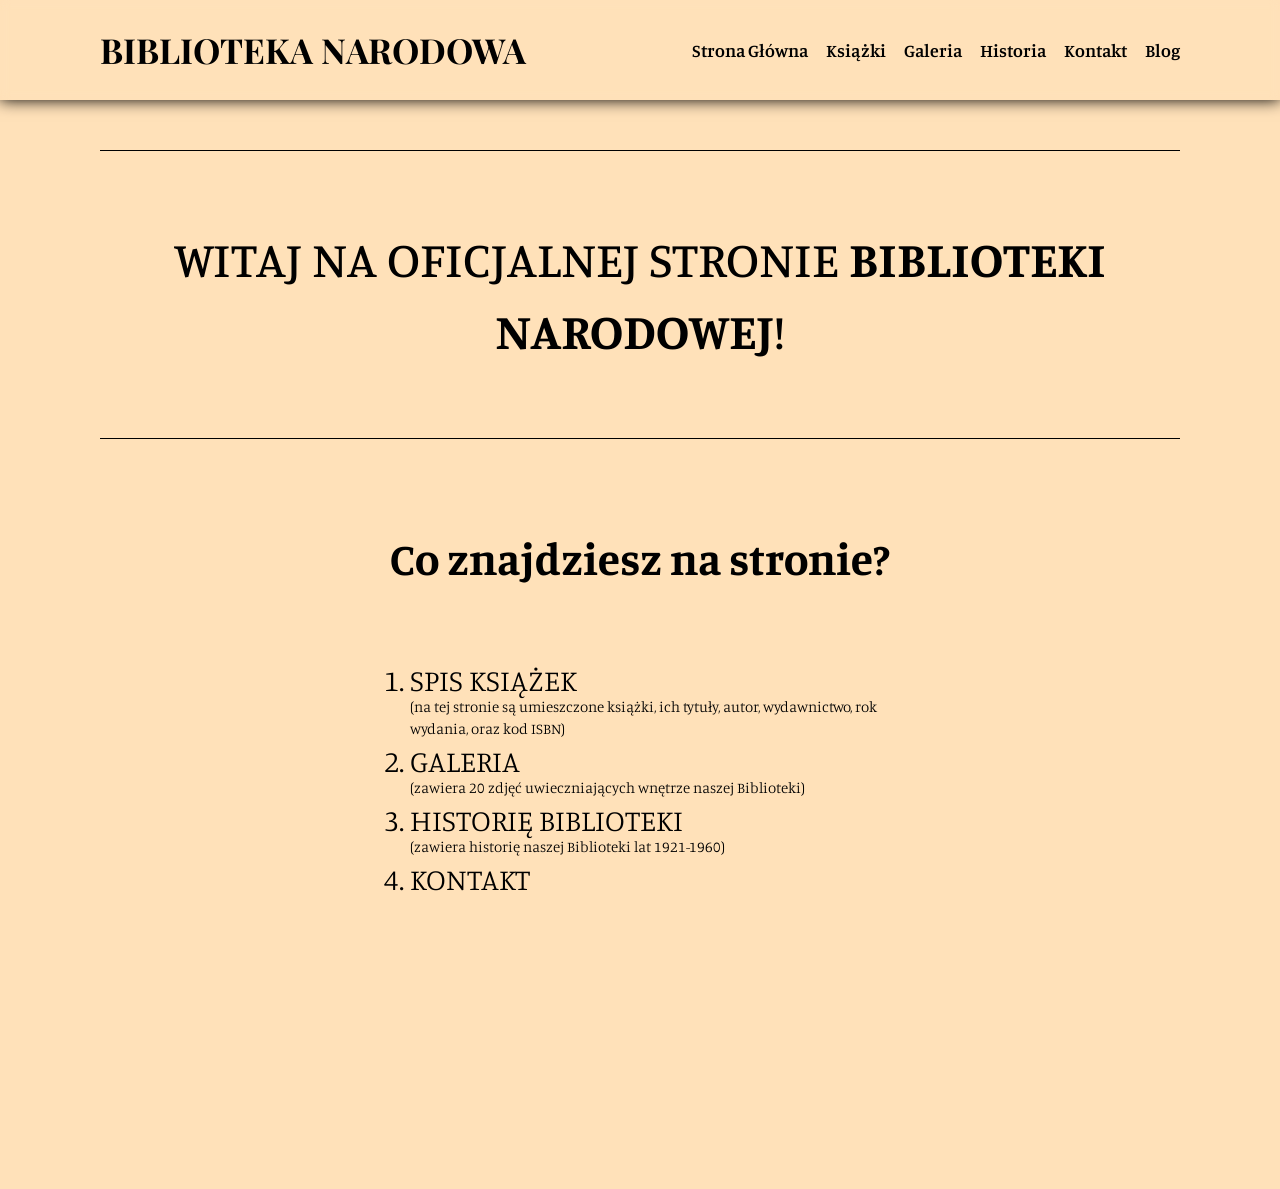
<file: index.html>
<!DOCTYPE html>
<html lang="pl-PL">
<head>
    <meta charset="UTF-8">
    <meta name="viewport" content="width=device-width, initial-scale=1.0">
    <link rel="stylesheet" href="./css/style.css">
    <title>Biblioteka Narodowa</title>
</head>
<body>
    <header>
        <div id="left">
            <h2>BIBLIOTEKA NARODOWA</h2>
        </div>

        <nav>
            <a href="/index.html">Strona Główna</a>
            <a href="/ksiazki.html">Książki</a>
            <a href="/galeria.html">Galeria</a>
            <a href="/historia.html">Historia</a>
            <a href="/kontakt.html">Kontakt</a>
            <a href="/blog.html">Blog</a>
        </nav>
    </header>

    <main>
        <section id="witaj">
            <h1>WITAJ NA OFICJALNEJ STRONIE <span>BIBLIOTEKI NARODOWEJ</span>!</h1>
        </section>

        <section id="na-stronie">
            <h2>Co znajdziesz na stronie?</h2>

            <ol>
                <li>SPIS KSIĄŻEK</li>
                <p>(na tej stronie są umieszczone książki, ich tytuły, autor, wydawnictwo, rok wydania, oraz kod ISBN)</p>
                <li>GALERIA</li>
                <p>(zawiera 20 zdjęć uwieczniających wnętrze naszej Biblioteki)</p>
                <li>HISTORIĘ BIBLIOTEKI</li>
                <p>(zawiera historię naszej Biblioteki lat 1921-1960)</p>
                <li>KONTAKT</li>
                <p>(zawiera wszystkie potrzebne dane do kontaktu z nami)</p>
                <li>BLOG</li>
                <p>(zawiera 3 artykuły dotyczące naszej biblioteki)</p>
            </ol>

            <p>JEŻELI CHCESZ UDAĆ SIĘ NA KTÓRĄŚ Z PODSTRON, UŻYJ PRZEKIEROWANIA NA GÓRZE!</p>
        </section>
    </main>

    <footer>
        BIBLIOTEKA NARODOWA &copy 2026
    </footer>
</body>
</html>
</file>
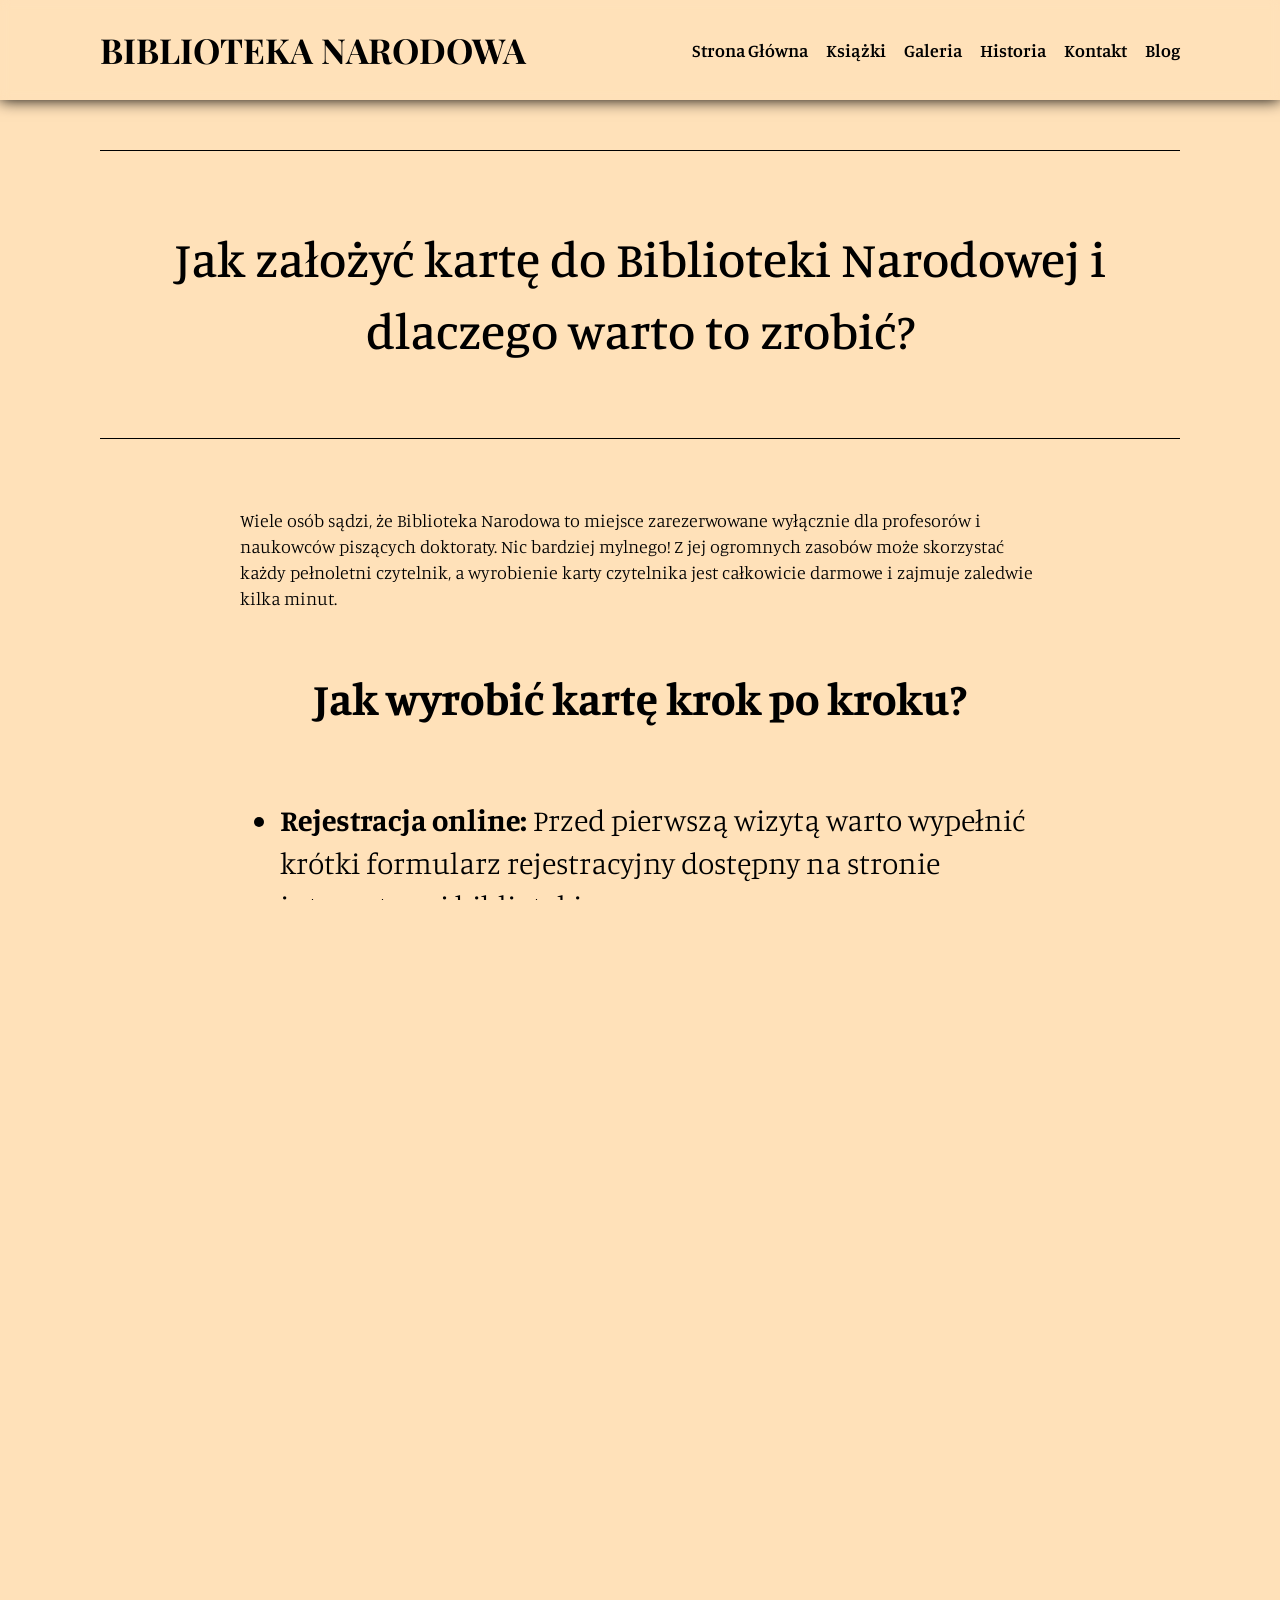
<file: artykul1.html>
<!DOCTYPE html>
<html lang="pl-PL">
<head>
    <meta charset="UTF-8">
    <meta name="viewport" content="width=device-width, initial-scale=1.0">
    <link rel="stylesheet" href="./css/style.css">
    <title>Jak założyć kartę do Biblioteki Narodowej? - Blog</title>
</head>
<body>
    <header>
        <div id="left">
            <h2>BIBLIOTEKA NARODOWA</h2>
        </div>

        <nav>
            <a href="/index.html">Strona Główna</a>
            <a href="/ksiazki.html">Książki</a>
            <a href="/galeria.html">Galeria</a>
            <a href="/historia.html">Historia</a>
            <a href="/kontakt.html">Kontakt</a>
            <a href="/blog.html">Blog</a>
        </nav>
    </header>

    <main>
        <section id="witaj-artykul">
            <h1>Jak założyć kartę do Biblioteki Narodowej i dlaczego warto to zrobić?</h1>
        </section>

        <section id="artykul">
            <p>Wiele osób sądzi, że Biblioteka Narodowa to miejsce zarezerwowane wyłącznie dla profesorów i naukowców piszących doktoraty. Nic bardziej mylnego! Z jej ogromnych zasobów może skorzystać każdy pełnoletni czytelnik, a wyrobienie karty czytelnika jest całkowicie darmowe i zajmuje zaledwie kilka minut.</p>

            <h2>Jak wyrobić kartę krok po kroku?</h2>
            <ul>
                <li><span>Rejestracja online:</span> Przed pierwszą wizytą warto wypełnić krótki formularz rejestracyjny dostępny na stronie internetowej biblioteki.</li>
                <li><span>Wizyta w Punkcie Rejestracji:</span> Na miejscu wystarczy okazać dowód osobisty lub inny dokument ze zdjęciem potwierdzający tożsamość.</li>
                <li><span>Odbiór karty:</span> Pracownik na miejscu wydaje plastikową kartę czytelnika, która od razu uprawnia do zamawiania zbiorów i korzystania z czytelń.</li>
            </ul>

            <h2>Dlaczego warto posiadać kartę?</h2>
            <p>Karta otwiera drzwi do cichych, nowoczesnych czytelń z bezpłatnym dostępem do Wi-Fi oraz baz naukowych, do których dostęp z domu jest płatny. Ponadto daje możliwość zamawiania unikatowych egzemplarzy książek i czasopism niedostępnych w żadnej innej wypożyczalni w kraju.</p>

            <a href="/blog.html">&larr; Powrót do listy artykułów</a>
        </section>
    </main>

    <footer>
        BIBLIOTEKA NARODOWA &copy 2026
    </footer>
</body>
</html>
</file>
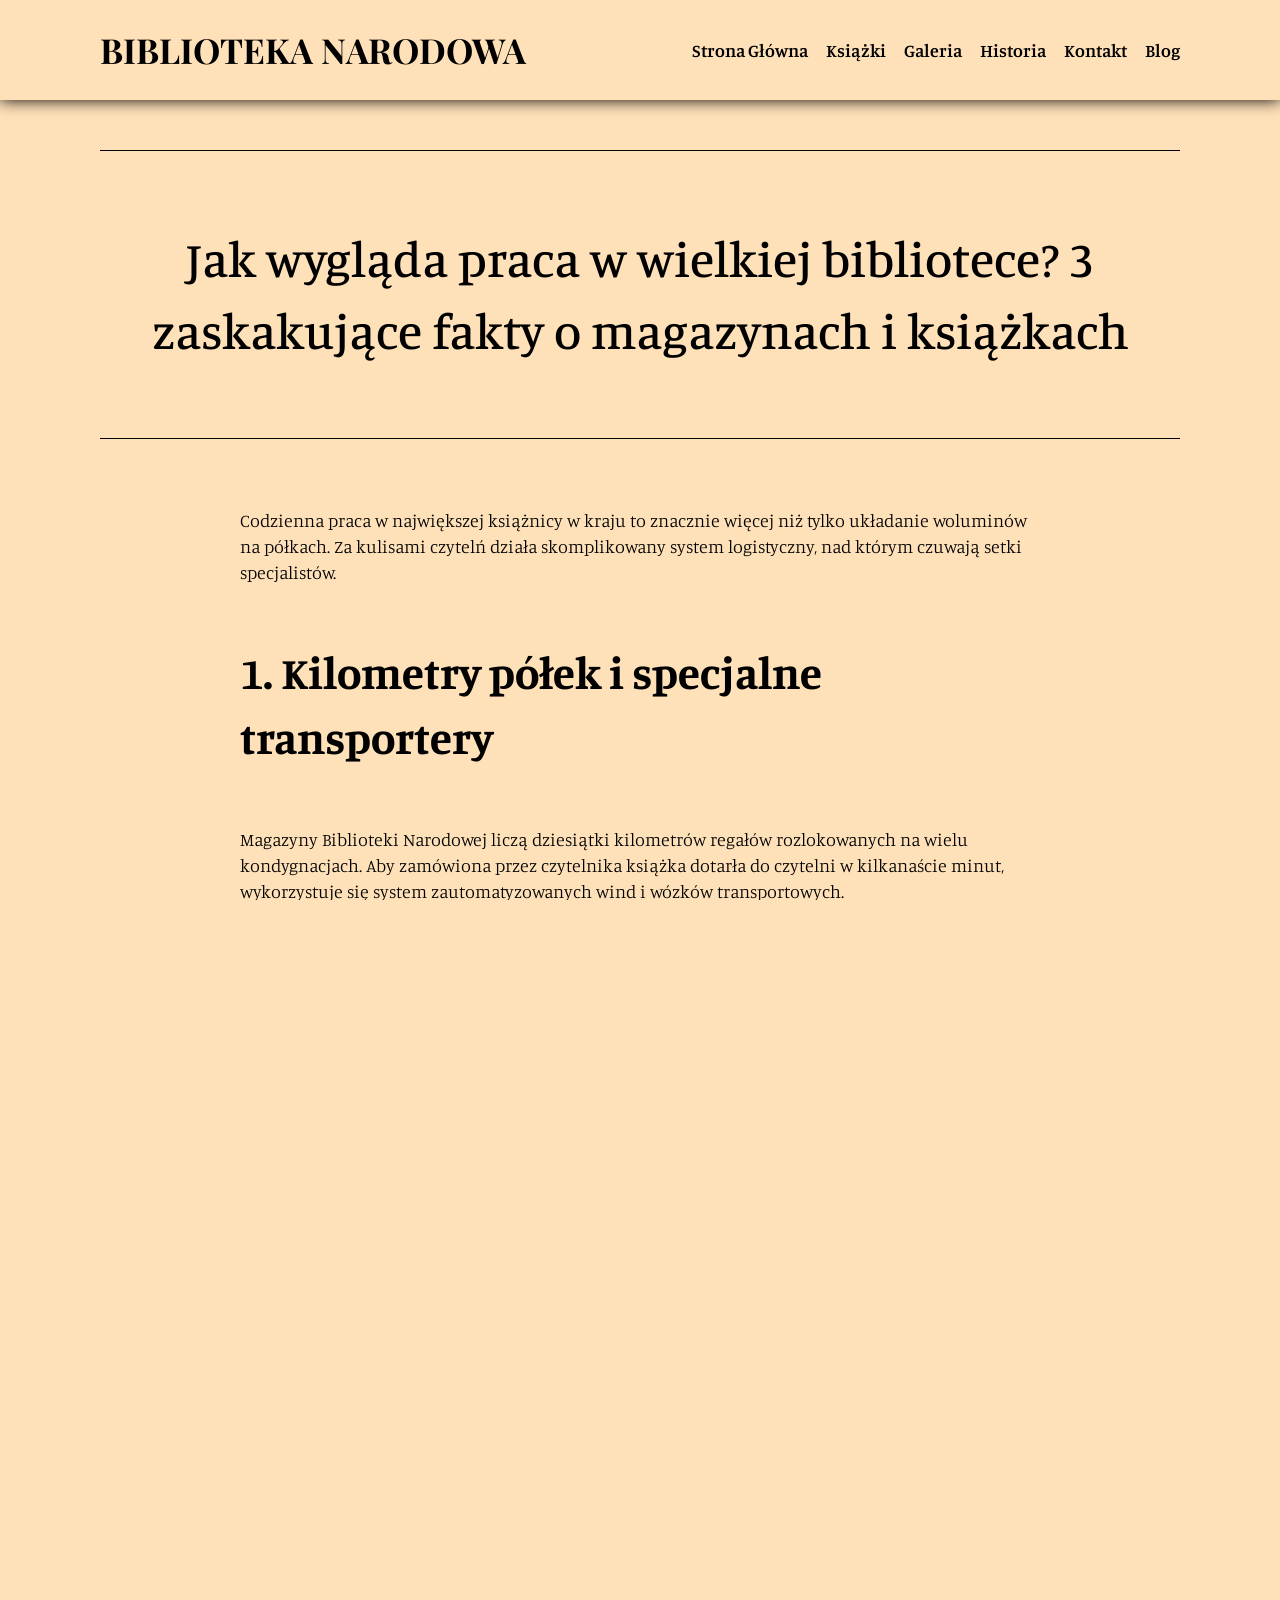
<file: artykul2.html>
<!DOCTYPE html>
<html lang="pl-PL">
<head>
    <meta charset="UTF-8">
    <meta name="viewport" content="width=device-width, initial-scale=1.0">
    <link rel="stylesheet" href="./css/style.css">
    <title>Jak wygląda praca w wielkiej bibliotece? - Blog</title>
</head>
<body>
    <header>
        <div id="left">
            <h2>BIBLIOTEKA NARODOWA</h2>
        </div>

        <nav>
            <a href="/index.html">Strona Główna</a>
            <a href="/ksiazki.html">Książki</a>
            <a href="/galeria.html">Galeria</a>
            <a href="/historia.html">Historia</a>
            <a href="/kontakt.html">Kontakt</a>
            <a href="/blog.html">Blog</a>
        </nav>
    </header>

    <main>
        <section id="witaj-artykul">
            <h1>Jak wygląda praca w wielkiej bibliotece? 3 zaskakujące fakty o magazynach i książkach</h1>
        </section>

        <section id="artykul">
            <p>Codzienna praca w największej książnicy w kraju to znacznie więcej niż tylko układanie woluminów na półkach. Za kulisami czytelń działa skomplikowany system logistyczny, nad którym czuwają setki specjalistów.</p>

            <h2>1. Kilometry półek i specjalne transportery</h2>
            <p>Magazyny Biblioteki Narodowej liczą dziesiątki kilometrów regałów rozlokowanych na wielu kondygnacjach. Aby zamówiona przez czytelnika książka dotarła do czytelni w kilkanaście minut, wykorzystuje się system zautomatyzowanych wind i wózków transportowych.</p>

            <h2>2. Egzemplarz obowiązkowy każdego dnia</h2>
            <p>Zgodnie z polskim prawem każdy wydawca ma obowiązek przesłać do Biblioteki Narodowej egzemplarze wszystkich publikacji ukazujących się w kraju. Oznacza to, że codziennie do działu gromadzenia trafiają setki nowych książek, gazet, plakatów i map, które trzeba skatalogować i opisać.</p>

            <h2>3. Klinika dla starych ksiąg</h2>
            <p>W strukturach biblioteki działa wyspecjalizowane laboratorium konserwatorskie. Pracujący tam specjaliści odnawiają zniszczone starodruki, odkwaszają papier oraz badają mikroorganizmy, które mogłyby zagrozić bezcennym zbiorom sprzed kilkuset lat.</p>

            <a href="/blog.html">&larr; Powrót do listy artykułów</a>
        </section>
    </main>

    <footer>
        BIBLIOTEKA NARODOWA &copy 2026
    </footer>
</body>
</html>
</file>
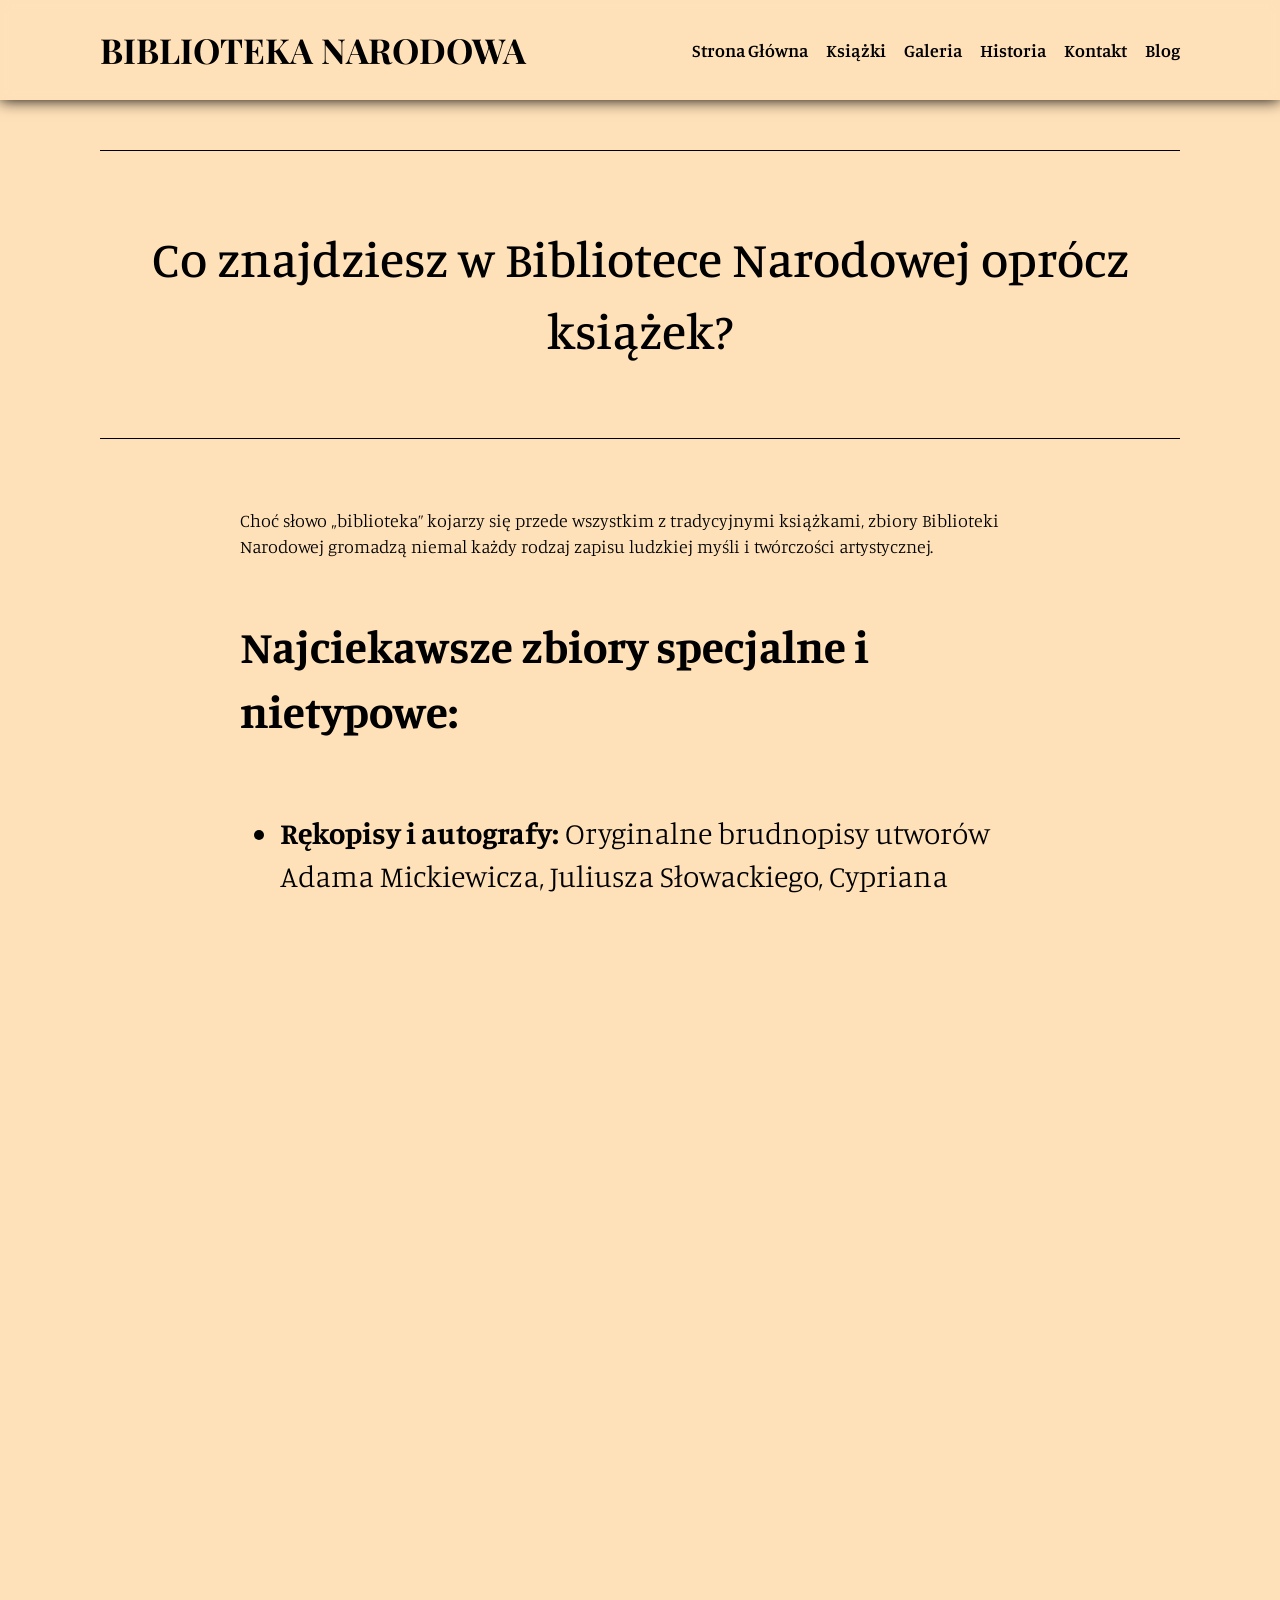
<file: artykul3.html>
<!DOCTYPE html>
<html lang="pl-PL">
<head>
    <meta charset="UTF-8">
    <meta name="viewport" content="width=device-width, initial-scale=1.0">
    <link rel="stylesheet" href="./css/style.css">
    <title>Co znajdziesz w Bibliotece Narodowej oprócz książek? - Blog</title>
</head>
<body>
    <header>
        <div id="left">
            <h2>BIBLIOTEKA NARODOWA</h2>
        </div>

        <nav>
            <a href="/index.html">Strona Główna</a>
            <a href="/ksiazki.html">Książki</a>
            <a href="/galeria.html">Galeria</a>
            <a href="/historia.html">Historia</a>
            <a href="/kontakt.html">Kontakt</a>
            <a href="/blog.html">Blog</a>
        </nav>
    </header>

    <main>
        <section id="witaj-artykul">
            <h1>Co znajdziesz w Bibliotece Narodowej oprócz książek?</h1>
        </section>

        <section id="artykul">
            <p>Choć słowo „biblioteka” kojarzy się przede wszystkim z tradycyjnymi książkami, zbiory Biblioteki Narodowej gromadzą niemal każdy rodzaj zapisu ludzkiej myśli i twórczości artystycznej.</p>

            <h2>Najciekawsze zbiory specjalne i nietypowe:</h2>
            <ul>
                <li><span>Rękopisy i autografy:</span> Oryginalne brudnopisy utworów Adama Mickiewicza, Juliusza Słowackiego, Cypriana Kamila Norwida czy rękopisy muzyczne Fryderyka Chopina.</li>
                <li><span>Zbiory kartograficzne:</span> Tysiące dawnych map, atlasów i planów miast z różnych epok historycznych.</li>
                <li><span>Ikonografia i grafika:</span> Unikatowe rysunki, ryciny, stare pocztówki, fotografie oraz plakaty teatralne i filmowe.</li>
                <li><span>Nagrania dźwiękowe i audiowizualne:</span> Historyczne płyty winylowe, taśmy magnetofonowe, nagrania audycji radiowych oraz współczesne wydania cyfrowe.</li>
                <li><span>Dokumenty życia społecznego:</span> Stare bilety komunikacji miejskiej, ulotki wyborcze, zaproszenia, programy teatralne czy menu restauracyjne sprzed stu lat.</li>
            </ul>

            <p>Znaczną część tych niezwykłych obiektów można przeglądać nie tylko na miejscu, ale również z własnego domu dzięki cyfrowej bibliotece Polona.</p>

            <a href="/blog.html">&larr; Powrót do listy artykułów</a>
        </section>
    </main>

    <footer>
        BIBLIOTEKA NARODOWA &copy 2026
    </footer>
</body>
</html>
</file>
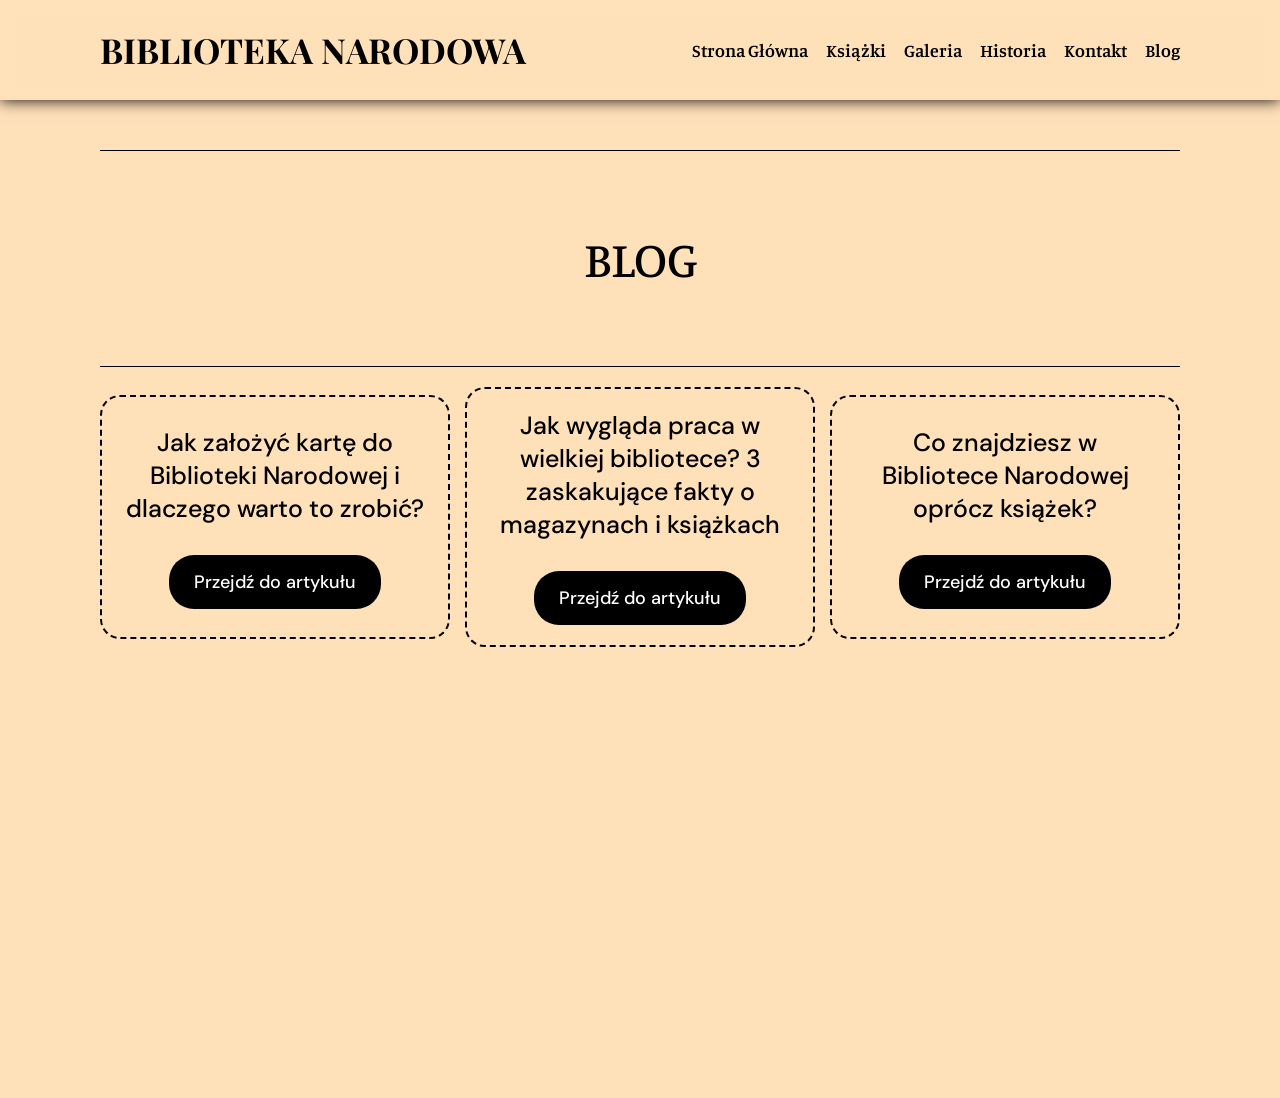
<file: blog.html>
<!DOCTYPE html>
<html lang="pl-PL">
<head>
    <meta charset="UTF-8">
    <meta name="viewport" content="width=device-width, initial-scale=1.0">
    <link rel="stylesheet" href="./css/style.css">
    <title>Biblioteka Narodowa - Blog</title>
</head>
<body>
    <header>
        <div id="left">
            <h2>BIBLIOTEKA NARODOWA</h2>
        </div>

        <nav>
            <a href="/index.html">Strona Główna</a>
            <a href="/ksiazki.html">Książki</a>
            <a href="/galeria.html">Galeria</a>
            <a href="/historia.html">Historia</a>
            <a href="/kontakt.html">Kontakt</a>
            <a href="/blog.html">Blog</a>
        </nav>
    </header>

    <main style="padding-bottom: 400px">
        <section id="witaj">
            <h1>BLOG</h1>
        </section>

        <section id="artykuly">
            <div class="artykul">
                <div class="tytul">
                    Jak założyć kartę do Biblioteki Narodowej i dlaczego warto to zrobić?
                </div>

                <a href="/artykul1.html">Przejdź do artykułu</a>
            </div>

            <div class="artykul">
                <div class="tytul">
                    Jak wygląda praca w wielkiej bibliotece? 3 zaskakujące fakty o magazynach i książkach
                </div>

                <a href="/artykul2.html">Przejdź do artykułu</a>
            </div>

            <div class="artykul">
                <div class="tytul">
                    Co znajdziesz w Bibliotece Narodowej oprócz książek?
                </div>
                
                <a href="/artykul3.html">Przejdź do artykułu</a>
            </div>
        </section>
    </main>

    <footer>
        BIBLIOTEKA NARODOWA &copy 2026
    </footer>
</body>
</html>
</file>
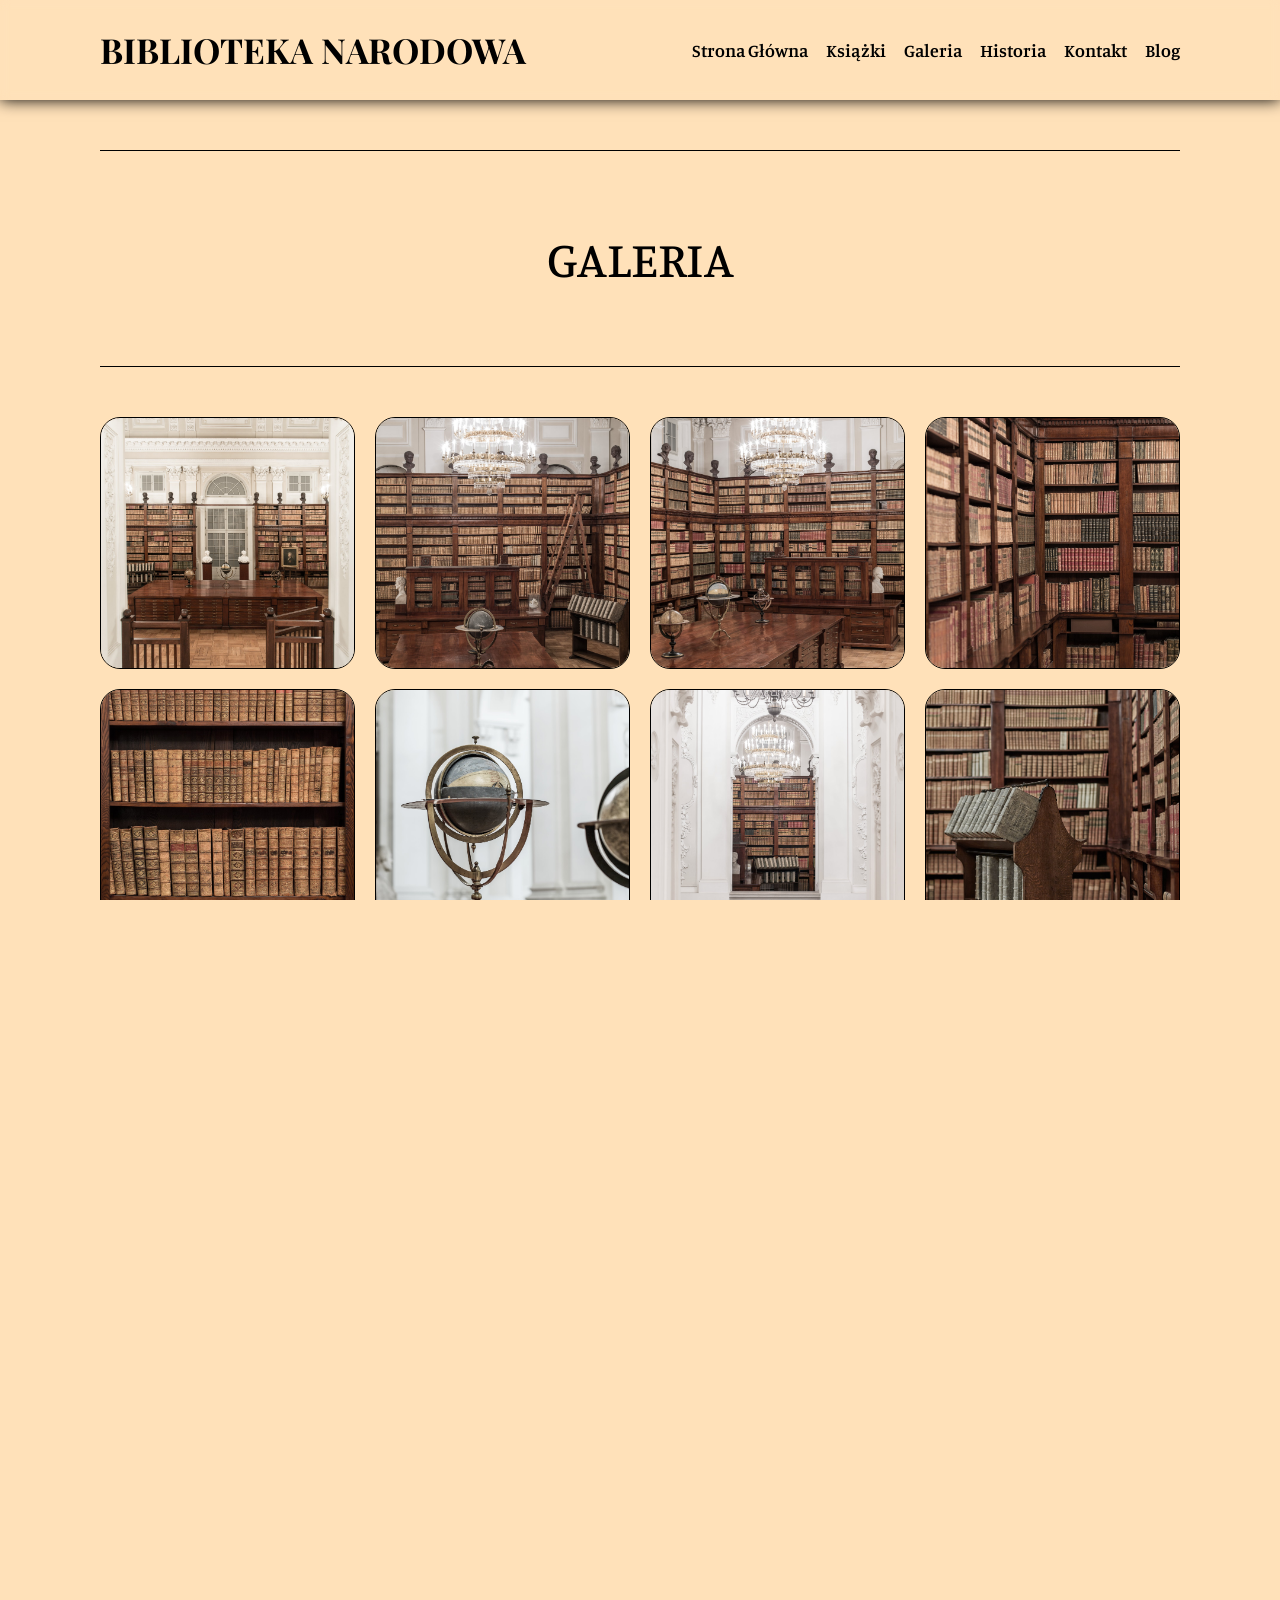
<file: galeria.html>
<!DOCTYPE html>
<html lang="pl-PL">
<head>
    <meta charset="UTF-8">
    <meta name="viewport" content="width=device-width, initial-scale=1.0">
    <link rel="stylesheet" href="./css/style.css">
    <title>Biblioteka Narodowa - Galeria</title>
</head>
<body>
    <header>
        <div id="left">
            <h2>BIBLIOTEKA NARODOWA</h2>
        </div>

        <nav>
            <a href="/index.html">Strona Główna</a>
            <a href="/ksiazki.html">Książki</a>
            <a href="/galeria.html">Galeria</a>
            <a href="/historia.html">Historia</a>
            <a href="/kontakt.html">Kontakt</a>
            <a href="/blog.html">Blog</a>
        </nav>
    </header>

    <main>
        <section id="witaj">
            <h1>GALERIA</h1>
        </section>

        <section id="galeria">
            <div class="galeria-grid">
                <div class="zdjecie"><img src="/img/Galeria1.jpg" alt="Galeria 1" fetchpriority="high" loading="eager"></div>
                <div class="zdjecie"><img src="/img/Galeria2.jpg" alt="Galeria 2" fetchpriority="high" loading="eager"></div>
                <div class="zdjecie"><img src="/img/Galeria3.jpg" alt="Galeria 3" fetchpriority="high" loading="eager"></div>
                <div class="zdjecie"><img src="/img/Galeria4.jpg" alt="Galeria 4" fetchpriority="high" loading="eager"></div>
                <div class="zdjecie"><img src="/img/Galeria5.jpg" alt="Galeria 5" fetchpriority="high" loading="eager"></div>
                <div class="zdjecie"><img src="/img/Galeria6.jpg" alt="Galeria 6" fetchpriority="high" loading="eager"></div>
                <div class="zdjecie"><img src="/img/Galeria7.jpg" alt="Galeria 7" fetchpriority="high" loading="eager"></div>
                <div class="zdjecie"><img src="/img/Galeria8.jpg" alt="Galeria 8" fetchpriority="high" loading="eager"></div>
                <div class="zdjecie"><img src="/img/Galeria9.jpg" alt="Galeria 9" fetchpriority="high" loading="eager"></div>
                <div class="zdjecie"><img src="/img/Galeria10.jpg" alt="Galeria 10" fetchpriority="high" loading="eager"></div>
                <div class="zdjecie"><img src="/img/Galeria11.jpg" alt="Galeria 11" fetchpriority="high" loading="eager"></div>
                <div class="zdjecie"><img src="/img/Galeria12.jpg" alt="Galeria 12" fetchpriority="high" loading="eager"></div>
                <div class="zdjecie"><img src="/img/Galeria13.jpg" alt="Galeria 13" fetchpriority="high" loading="eager"></div>
                <div class="zdjecie"><img src="/img/Galeria14.jpg" alt="Galeria 14" fetchpriority="high" loading="eager"></div>
                <div class="zdjecie"><img src="/img/Galeria15.jpg" alt="Galeria 15" fetchpriority="high" loading="eager"></div>
                <div class="zdjecie"><img src="/img/Galeria16.jpg" alt="Galeria 16" fetchpriority="high" loading="eager"></div>
                <div class="zdjecie"><img src="/img/Galeria17.jpg" alt="Galeria 17" fetchpriority="high" loading="eager"></div>
                <div class="zdjecie"><img src="/img/Galeria18.jpg" alt="Galeria 18" fetchpriority="high" loading="eager"></div>
                <div class="zdjecie"><img src="/img/Galeria19.jpg" alt="Galeria 19" fetchpriority="high" loading="eager"></div>
                <div class="zdjecie"><img src="/img/Galeria20.jpg" alt="Galeria 20" fetchpriority="high" loading="eager"></div>
            </div>
        </section>
    </main>

    <footer>
        BIBLIOTEKA NARODOWA &copy 2026
    </footer>
</body>
</html>
</file>
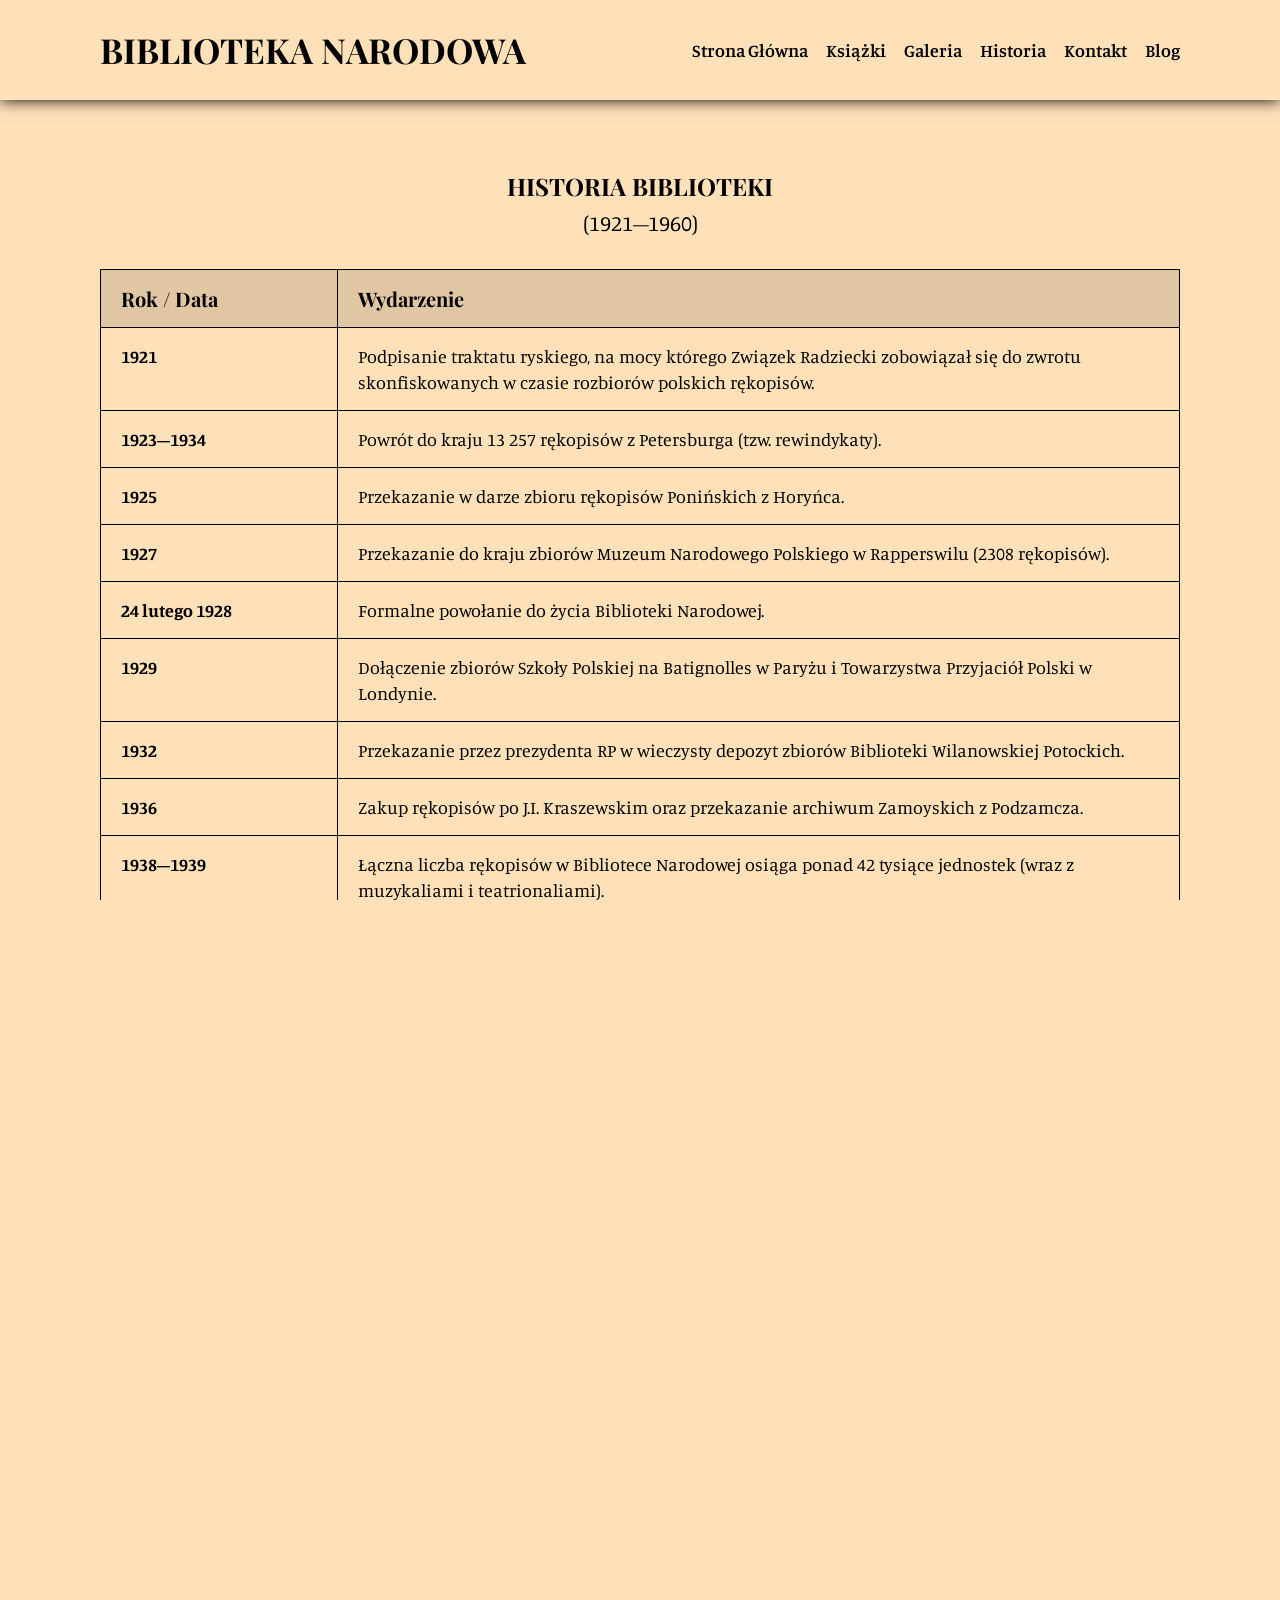
<file: historia.html>
<!DOCTYPE html>
<html lang="pl-PL">
<head>
    <meta charset="UTF-8">
    <meta name="viewport" content="width=device-width, initial-scale=1.0">
    <link rel="stylesheet" href="./css/style.css">
    <title>Biblioteka Narodowa - historia</title>
</head>
<body>
    <header>
        <div id="left">
            <h2>BIBLIOTEKA NARODOWA</h2>
        </div>

        <nav>
            <a href="/index.html">Strona Główna</a>
            <a href="/ksiazki.html">Książki</a>
            <a href="/galeria.html">Galeria</a>
            <a href="/historia.html">Historia</a>
            <a href="/kontakt.html">Kontakt</a>
            <a href="/blog.html">Blog</a>
        </nav>
    </header>

    <main>
        <section id="historia">
            <h1>HISTORIA BIBLIOTEKI</h1>
            <h2>(1921–1960)</h2>

            <table class="tabela-historia">
                <thead>
                    <tr>
                        <th>Rok / Data</th>
                        <th>Wydarzenie</th>
                    </tr>
                </thead>
                <tbody>
                    <tr>
                        <td>1921</td>
                        <td>Podpisanie traktatu ryskiego, na mocy którego Związek Radziecki zobowiązał się do zwrotu skonfiskowanych w czasie rozbiorów polskich rękopisów.</td>
                    </tr>
                    <tr>
                        <td>1923–1934</td>
                        <td>Powrót do kraju 13 257 rękopisów z Petersburga (tzw. rewindykaty).</td>
                    </tr>
                    <tr>
                        <td>1925</td>
                        <td>Przekazanie w darze zbioru rękopisów Ponińskich z Horyńca.</td>
                    </tr>
                    <tr>
                        <td>1927</td>
                        <td>Przekazanie do kraju zbiorów Muzeum Narodowego Polskiego w Rapperswilu (2308 rękopisów).</td>
                    </tr>
                    <tr>
                        <td>24 lutego 1928</td>
                        <td>Formalne powołanie do życia Biblioteki Narodowej.</td>
                    </tr>
                    <tr>
                        <td>1929</td>
                        <td>Dołączenie zbiorów Szkoły Polskiej na Batignolles w Paryżu i Towarzystwa Przyjaciół Polski w Londynie.</td>
                    </tr>
                    <tr>
                        <td>1932</td>
                        <td>Przekazanie przez prezydenta RP w wieczysty depozyt zbiorów Biblioteki Wilanowskiej Potockich.</td>
                    </tr>
                    <tr>
                        <td>1936</td>
                        <td>Zakup rękopisów po J.I. Kraszewskim oraz przekazanie archiwum Zamoyskich z Podzamcza.</td>
                    </tr>
                    <tr>
                        <td>1938–1939</td>
                        <td>Łączna liczba rękopisów w Bibliotece Narodowej osiąga ponad 42 tysiące jednostek (wraz z muzykaliami i teatrionaliami).</td>
                    </tr>
                    <tr>
                        <td>Sierpień/wrzesień 1939</td>
                        <td>Zabezpieczenie i ewakuacja 22 najcenniejszych zabytków rękopiśmiennych (m.in. Psałterz floriański, Kazania świętokrzyskie) przez Rumunię i Francję do Kanady.</td>
                    </tr>
                    <tr>
                        <td>Wrzesień 1939</td>
                        <td>Pierwsze straty w zbiorach w wyniku bombardowań i pożarów podczas oblężenia Warszawy (zniszczenie ok. 800 rękopisów).</td>
                    </tr>
                    <tr>
                        <td>1940</td>
                        <td>Niemieckie władze okupacyjne gromadzą rękopisy BN w gmachu Biblioteki Ordynacji Krasińskich jako Oddział Zbiorów Specjalnych.</td>
                    </tr>
                    <tr>
                        <td>Maj 1944</td>
                        <td>Ewakuacja 6 skrzyń z najcenniejszymi rękopisami do podziemi pałacu Zamoyskich.</td>
                    </tr>
                    <tr>
                        <td>Październik 1944</td>
                        <td>Celowe podpalenie i zniszczenie przez wojsko niemieckie ocalałych w gmachu Krasińskich rękopisów BN.</td>
                    </tr>
                    <tr>
                        <td>1945</td>
                        <td>Początek powrotu ocalałych fragmentów zbiorów do magazynów BN; przekazanie jako depozyt Biblioteki Ordynacji Zamojskiej.</td>
                    </tr>
                    <tr>
                        <td>1946</td>
                        <td>Napływ transportów z Fischhorn w Austrii; likwidacja Biblioteki Kapituły Grecko-Katolickiej w Przemyślu.</td>
                    </tr>
                    <tr>
                        <td>1947 i 1958</td>
                        <td>Zwroty rękopisów z Moskwy (przez Armię Czerwoną zagarniętych wcześniej w Niemczech).</td>
                    </tr>
                    <tr>
                        <td>1951–1957</td>
                        <td>Przekazanie części rękopisów do archiwów państwowych na podstawie nowych przepisów o narodowym zasobie archiwalnym.</td>
                    </tr>
                    <tr>
                        <td>1957–1960</td>
                        <td>Dostosowanie profilu zbiorów poprzez przekazanie obiektów muzycznych, kartograficznych i ikonograficznych do właściwych działów BN.</td>
                    </tr>
                    <tr>
                        <td>1959</td>
                        <td>Rząd kanadyjski zwraca rękopisy zdeponowane w Banku w Montrealu w czasie wojny.</td>
                    </tr>
                </tbody>
            </table>
        </section>
    </main>

    <footer>
        BIBLIOTEKA NARODOWA &copy 2026
    </footer>
</body>
</html>
</file>
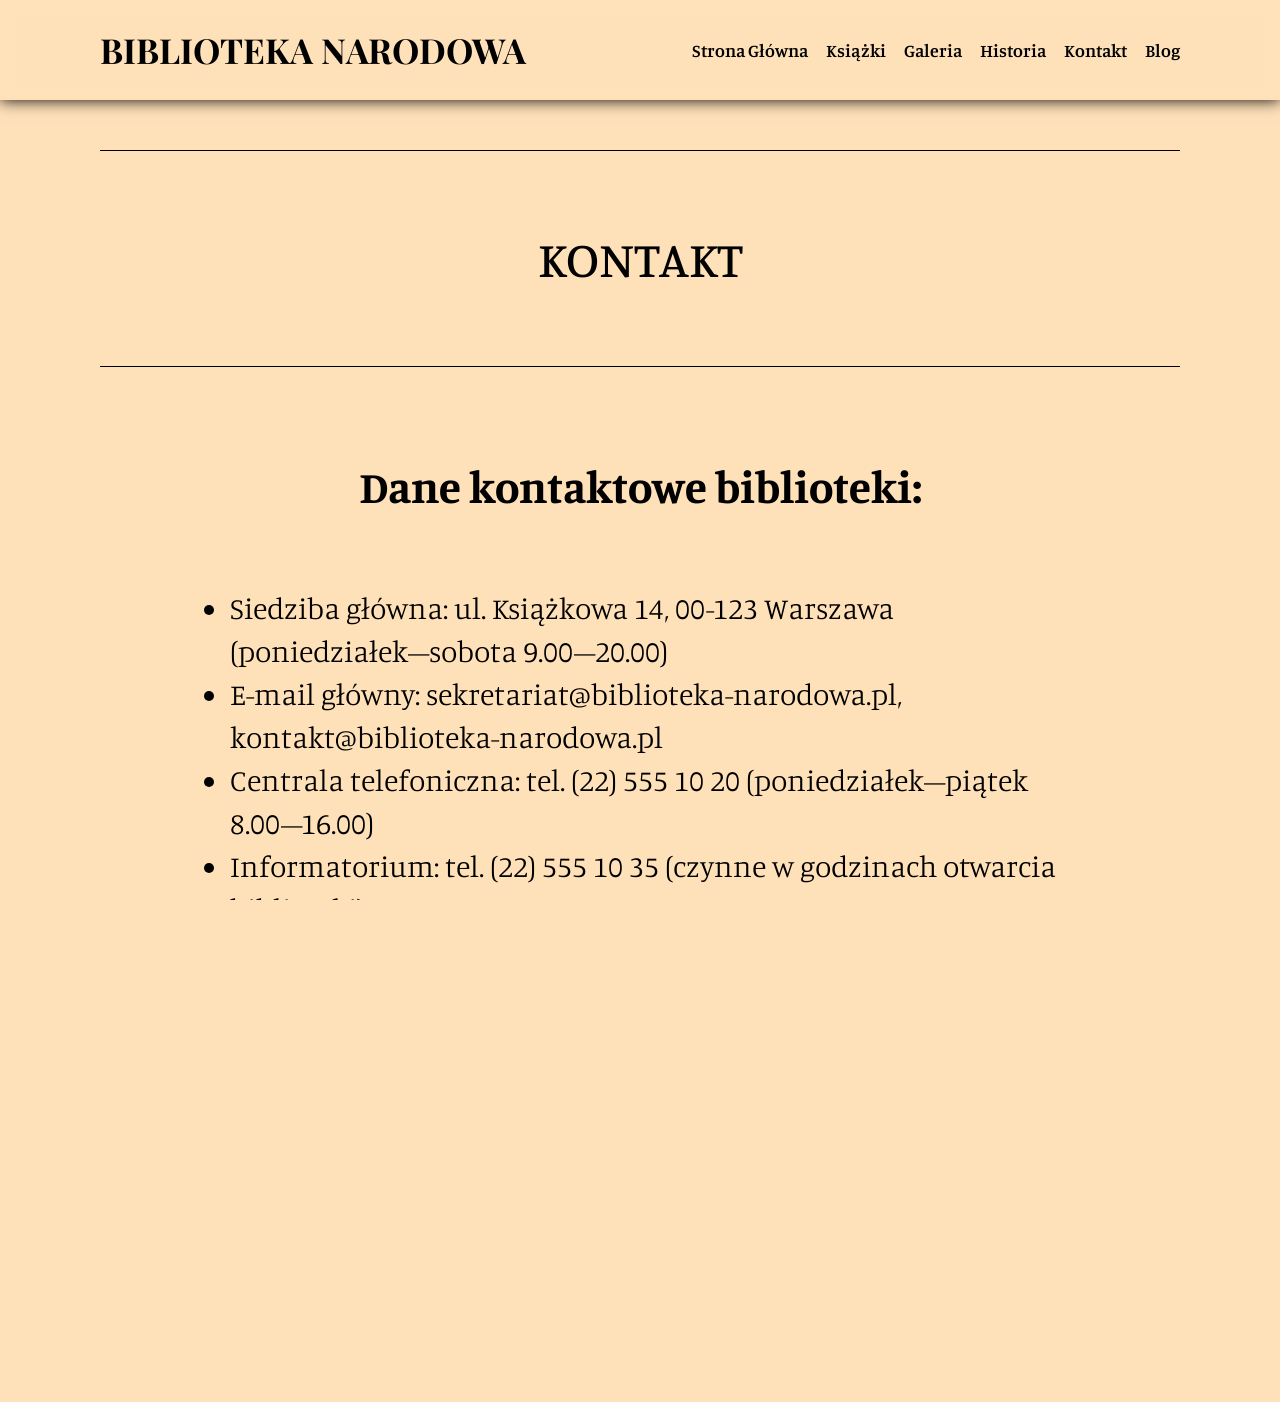
<file: kontakt.html>
<!DOCTYPE html>
<html lang="pl-PL">
<head>
    <meta charset="UTF-8">
    <meta name="viewport" content="width=device-width, initial-scale=1.0">
    <link rel="stylesheet" href="./css/style.css">
    <title>Biblioteka Narodowa - kontakt</title>
</head>
<body>
    <header>
        <div id="left">
            <h2>BIBLIOTEKA NARODOWA</h2>
        </div>

        <nav>
            <a href="/index.html">Strona Główna</a>
            <a href="/ksiazki.html">Książki</a>
            <a href="/galeria.html">Galeria</a>
            <a href="/historia.html">Historia</a>
            <a href="/kontakt.html">Kontakt</a>
            <a href="/blog.html">Blog</a>
        </nav>
    </header>

    <main>
        <section id="witaj">
            <h1>KONTAKT</h1>
        </section>

        <section id="na-stronie" class="max-width900">
            <h2>Dane kontaktowe biblioteki:</h2>

            <ul>
                <li>Siedziba główna: ul. Książkowa 14, 00-123 Warszawa (poniedziałek–sobota 9.00–20.00)</li>
                <li>E-mail główny: sekretariat@biblioteka-narodowa.pl, kontakt@biblioteka-narodowa.pl</li>
                <li>Centrala telefoniczna: tel. (22) 555 10 20 (poniedziałek–piątek 8.00–16.00)</li>
                <li>Informatorium: tel. (22) 555 10 35 (czynne w godzinach otwarcia biblioteki)</li>
                <li>Ochrona obiektu: tel. (22) 555 10 99 (całą dobę)</li>
                <li>Kancelaria: tel. (22) 555 10 40, e-mail: kancelaria@biblioteka-narodowa.pl (poniedziałek–piątek 8.00–15.30)</li>
                <li>Oddział Zabytkowy: ul. Zamkowa 8, 00-250 Warszawa, tel. (22) 555 22 11, e-mail: oddzial@biblioteka-narodowa.pl</li>
                <li>NIP: 521-98-76-543, REGON: 012345678</li>
            </ul>

            <p>W sprawach pilnych prosimy o kontakt telefoniczny z centralą lub wysłanie wiadomości e-mail.</p>
        </section>
    </main>

    <footer>
        BIBLIOTEKA NARODOWA &copy 2026
    </footer>
</body>
</html>
</file>
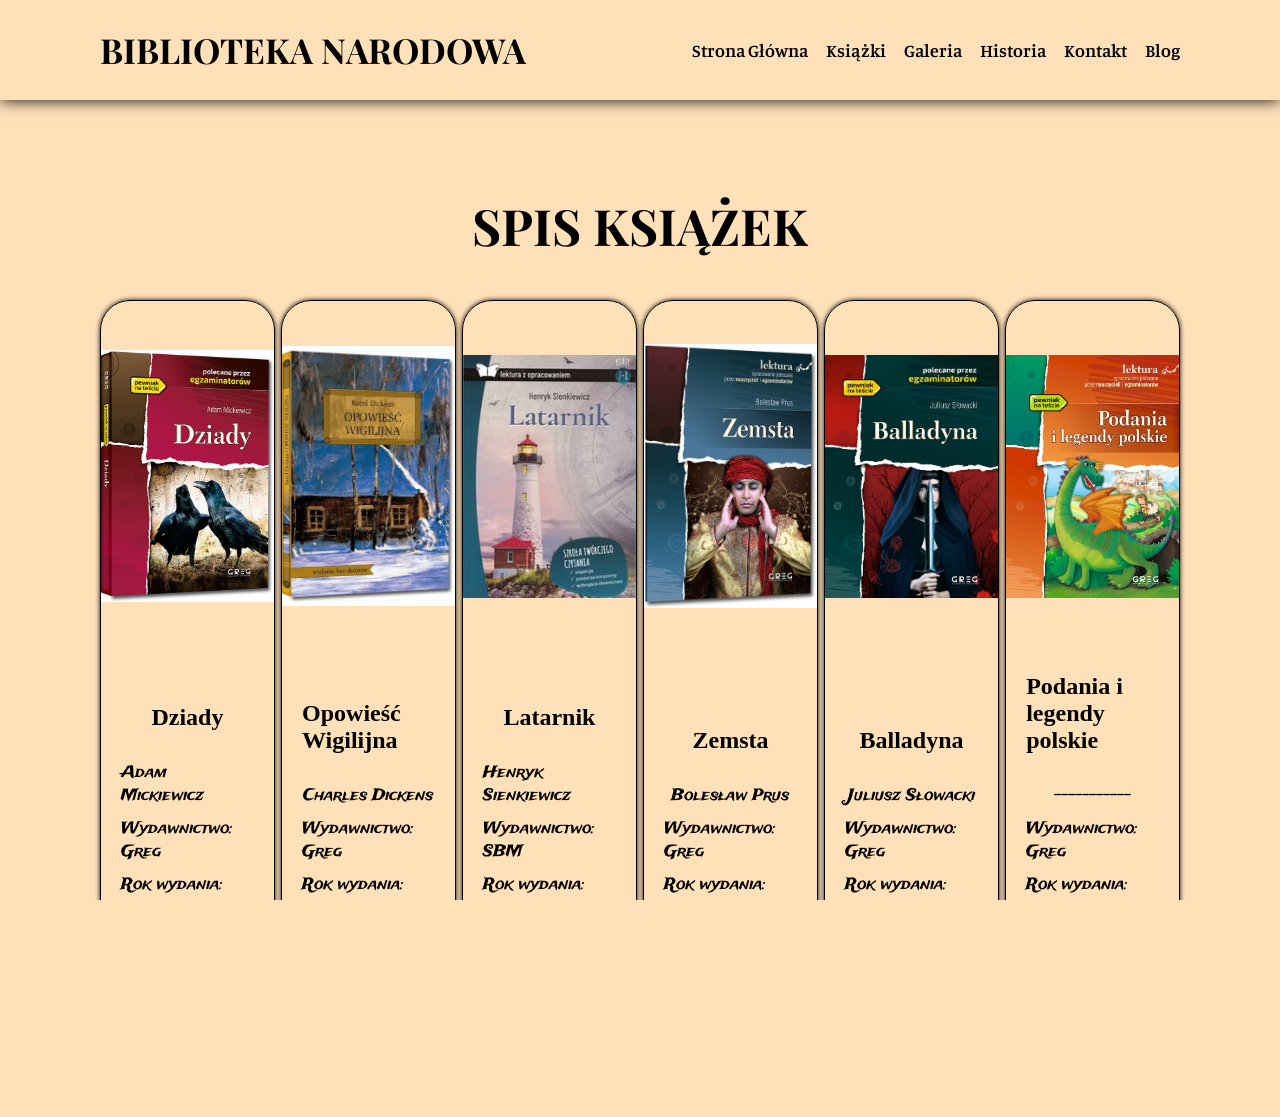
<file: ksiazki.html>
<!DOCTYPE html>
<html lang="pl-PL">
<head>
    <meta charset="UTF-8">
    <meta name="viewport" content="width=device-width, initial-scale=1.0">
    <link rel="stylesheet" href="./css/style.css">
    <title>Biblioteka Narodowa - Książki</title>
</head>
<body>
    <header>
        <div id="left">
            <h2>BIBLIOTEKA NARODOWA</h2>
        </div>

        <nav>
            <a href="/index.html">Strona Główna</a>
            <a href="/ksiazki.html">Książki</a>
            <a href="/galeria.html">Galeria</a>
            <a href="/historia.html">Historia</a>
            <a href="/kontakt.html">Kontakt</a>
            <a href="/blog.html">Blog</a>
        </nav>
    </header>

    <main>
        <section id="ksiazki">
            <h1>SPIS KSIĄŻEK</h1>

            <div id="ksiazki">
                <!-- DZIADY -->
                <div class="ksiazka">
                    <div class="img" id="dziady" fetchpriority="high" loading="eager"></div>

                    <div class="content">
                        <!-- tytuł -->
                        <h2 class="tytul">Dziady</h2>

                        <!-- autor -->
                        <p class="autor">Adam Mickiewicz</p>

                        <!-- wydawnictwo -->
                        <p class="wydawnictwo">Wydawnictwo: Greg</p>

                        <!-- rok wydania -->
                        <p class="rok-wydania">Rok wydania: 2024</p>

                        <!-- ISBN -->
                        <p class="ISBN">ISBN: 9788373271838</p>
                    </div>
                </div>

                <!-- OPOWIEŚĆ WIGILIJNA -->
                <div class="ksiazka">
                    <div class="img" id="opowiesc-wigilijna" fetchpriority="high" loading="eager"></div>

                    <div class="content">
                        <!-- tytuł -->
                        <h2 class="tytul">Opowieść Wigilijna</h2>

                        <!-- autor -->
                        <p class="autor">Charles Dickens</p>

                        <!-- wydawnictwo -->
                        <p class="wydawnictwo">Wydawnictwo: Greg</p>

                        <!-- rok wydania -->
                        <p class="rok-wydania">Rok wydania: 2024</p>

                        <!-- ISBN -->
                        <p class="ISBN">ISBN: 9788373274228</p>
                    </div>
                </div>
                
                <!-- LATARNIK -->
                <div class="ksiazka">
                    <div class="img" id="latarnik" fetchpriority="high" loading="eager"></div>

                    <div class="content">
                        <!-- tytuł -->
                        <h2 class="tytul">Latarnik</h2>

                        <!-- autor -->
                        <p class="autor">Henryk Sienkiewicz</p>

                        <!-- wydawnictwo -->
                        <p class="wydawnictwo">Wydawnictwo: SBM</p>

                        <!-- rok wydania -->
                        <p class="rok-wydania">Rok wydania: 2019</p>

                        <!-- ISBN -->
                        <p class="ISBN">ISBN: 9788380599673</p>
                    </div>
                </div>

                <!-- ZEMSTA -->
                <div class="ksiazka">
                    <div class="img" id="zemsta" fetchpriority="high" loading="eager"></div>

                    <div class="content">
                        <!-- tytuł -->
                        <h2 class="tytul">Zemsta</h2>

                        <!-- autor -->
                        <p class="autor">Bolesław Prus</p>

                        <!-- wydawnictwo -->
                        <p class="wydawnictwo">Wydawnictwo: Greg</p>

                        <!-- rok wydania -->
                        <p class="rok-wydania">Rok wydania: 2023</p>

                        <!-- ISBN -->
                        <p class="ISBN">ISBN: 9788381860253</p>
                    </div>
                </div>

                <!-- BALLADYNA -->
                <div class="ksiazka">
                    <div class="img" id="balladyna" fetchpriority="high" loading="eager"></div>

                    <div class="content">
                        <!-- tytuł -->
                        <h2 class="tytul">Balladyna</h2>

                        <!-- autor -->
                        <p class="autor">Juliusz Słowacki</p>

                        <!-- wydawnictwo -->
                        <p class="wydawnictwo">Wydawnictwo: Greg</p>

                        <!-- rok wydania -->
                        <p class="rok-wydania">Rok wydania: 2024</p>

                        <!-- ISBN -->
                        <p class="ISBN">ISBN: 9788373272170</p>
                    </div>
                </div>

                <!-- PODANIA I LEGENDY POLSKIE -->
                <div class="ksiazka">
                    <div class="img" id="podania-i-legendy-polskie" fetchpriority="high" loading="eager"></div>

                    <div class="content">
                        <!-- tytuł -->
                        <h2 class="tytul">Podania i legendy polskie</h2>

                        <!-- autor -->
                        <p class="autor">-----------</p>

                        <!-- wydawnictwo -->
                        <p class="wydawnictwo">Wydawnictwo: Greg</p>

                        <!-- rok wydania -->
                        <p class="rok-wydania">Rok wydania: 2023</p>

                        <!-- ISBN -->
                        <p class="ISBN">ISBN: 9788375177237</p>
                    </div>
                </div>
            </div>
        </section>
    </main>

    <footer>
        BIBLIOTEKA NARODOWA &copy 2026
    </footer>
</body>
</html>
</file>
<file: css/style.css>
@import url('https://fonts.googleapis.com/css2?family=Anton&family=Arimo:ital,wght@0,400..700;1,400..700&family=Bilbo+Swash+Caps&family=Cinzel+Decorative:wght@400;700;900&family=Emilys+Candy&family=Inconsolata:wght@200..900&family=Inter:ital,opsz,wght@0,14..32,100..900;1,14..32,100..900&family=Lacquer&family=Manuale:ital,wght@0,300..800;1,300..800&family=Merriweather:ital,opsz,wght@0,18..144,300..900;1,18..144,300..900&family=Montserrat:ital,wght@0,100..900;1,100..900&family=Norican&family=Open+Sans:ital,wght@0,300..800;1,300..800&family=Oswald:wght@200..700&family=Pacifico&family=Playfair+Display:ital,wght@0,400..900;1,400..900&family=Playwrite+IT+Trad:wght@100..400&family=Roboto+Slab:wght@100..900&family=Splash&family=Trade+Winds&family=Vina+Sans&family=Zeyada&display=swap');
@import url('https://fonts.googleapis.com/css2?family=DM+Sans:ital,opsz,wght@0,9..40,100..1000;1,9..40,100..1000&display=swap');

body, html{
    padding: 0;
    margin: 0;
    box-sizing: border-box;
    width: 100vw;
    height: 100vh;
    scroll-behavior: smooth;
    overflow-x: hidden;
    background-color: rgb(255, 225, 185);
    font-family: "Playfair Display", serif;
}

header{
    height: 100px;
    display: flex;
    justify-content: space-between;
    align-items: center;
    padding: 0 100px;
    position: fixed;
    width: calc(100% - 200px);
    backdrop-filter: blur(5px);
    box-shadow: 0 0 15px black;
    z-index: 1000;
}

header > #left{
    font-size: 23px;
    font-weight: 800;
    cursor: default;
}

header > nav{
    display: flex;
    gap: 18px;
}

header > nav > a{
    text-decoration: none;
    color: black;
    font-family: Manuale, serif;
    font-size: 18px;
    font-weight: 600;
}

header > nav > a:hover{
    text-decoration: underline;
}

main{
    margin-top: 100px;
    padding: 20px 100px;
    display: flex;
    justify-content: center;
    flex-direction: column;
}

section{
    margin-bottom: 20px;
    padding: 30px 0;
    display: flex;
    align-items: center;
    justify-content: center;
}

main > section#witaj{
    margin-top: 30px;
    border-top: 1px solid black;
    border-bottom: 1px solid black;
}

main > section#witaj > h1{
    text-align: center;
    font-size: 50px;
    font-weight: 500;
    font-family: Manuale, serif;
}

main > section#witaj > h1 > span{
    font-weight: 700;
}

main > section#na-stronie{
    font-weight: 300;
    font-size: 30px;
    font-family: Manuale, serif;
    display: flex;
    flex-direction: column;
}

main > section#na-stronie p{
    font-size: 18px;
}

main > section#na-stronie > ol > p{
    margin-top: -6px;
    margin-bottom: 0;
    max-width: 500px;
    font-size: 15px;
}

footer{
    display: flex;
    justify-content: center;
    align-items: center;
    padding: 15px 0;
    box-shadow: 0 0 5px black;
}

main > section#ksiazki > h1{
    width: 100%;
    text-align: center;
    font-size: 50px;
}

main > section#ksiazki{
    display: flex;
    flex-direction: column;
}

main > section#ksiazki > #ksiazki{
    width: 100%;
    height: auto;
    display: flex;
    justify-content: space-between;
}

main > section#ksiazki > #ksiazki > .ksiazka{
    width: 16%;
    border: 1px solid black;
    box-shadow: 0 0 5px black;
    display: flex;
    flex-direction: column;
    border-radius: 30px;
    overflow: hidden;
    transition: all 0.3s ease;
}

main > section#ksiazki > #ksiazki > .ksiazka:hover{
    transform: translateY(-10px);
    box-shadow: 0 15px 2px black;
}

main > section#ksiazki > #ksiazki > .ksiazka > .img{
    height: 350px;
    width: 100%;
    background-size: contain;
    background-repeat: no-repeat;
    background-position: center;
    transition: transform 0.3s ease;
}

main > section#ksiazki > #ksiazki > .ksiazka:hover > .img{
    transform: scale(1.1);
}

main > section#ksiazki > #ksiazki > .ksiazka > .img#dziady{
    background-image: url(/img/Dziady.jpg);
}

main > section#ksiazki > #ksiazki > .ksiazka > .img#opowiesc-wigilijna{
    background-image: url(/img/OpowiesWigilijna.webp);
}

main > section#ksiazki > #ksiazki > .ksiazka > .img#latarnik{
    background-image: url(/img/Latarnik.jpg);
}

main > section#ksiazki > #ksiazki > .ksiazka > .img#zemsta{
    background-image: url(/img/Zemsta.jpg);
}

main > section#ksiazki > #ksiazki > .ksiazka > .img#balladyna{
    background-image: url(/img/Balladyna.jpg);
}

main > section#ksiazki > #ksiazki > .ksiazka > .img#podania-i-legendy-polskie{
    background-image: url(/img/Podania_i_legendy_polskie.jpg);
}

main > section#ksiazki > #ksiazki > .ksiazka > .content{
    display: flex;
    align-items: center;
    flex-direction: column;
    font-family: "Trade Winds", system-ui;
    gap: 10px;
    padding: 20px 20px;
    display: flex;
    margin-top: auto;
}

main > section#ksiazki > #ksiazki > .ksiazka > .content > p{
    height: auto;
    margin: 0;
}

main > section#ksiazki > #ksiazki > .ksiazka > .content > h2.tytul{
    font-family: none;
    font-size: 24px;
    margin-top: 2px;
}

main > section#historia {
    display: flex;
    flex-direction: column;
    width: 100%;
}

main > section#historia > h1 {
    width: 100%;
    text-align: center;
    margin-bottom: 5px;
}

main > section#historia > h2 {
    font-family: Manuale, serif;
    font-weight: 400;
    font-size: 22px;
    margin-top: 0;
    margin-bottom: 30px;
    text-align: center;
}

.tabela-historia {
    width: 100%;
    border-collapse: collapse;
    font-family: Manuale, serif;
    font-size: 18px;
    border: 1px solid black;
}

.tabela-historia th, .tabela-historia td {
    border: 1px solid black;
    padding: 15px 20px;
    text-align: left;
    vertical-align: top;
}

.tabela-historia th {
    background-color: rgba(0, 0, 0, 0.12);
    font-family: "Playfair Display", serif;
    font-size: 20px;
    font-weight: 700;
}

.tabela-historia td:first-child {
    width: 22%;
    font-weight: 700;
    white-space: nowrap;
}

.tabela-historia tbody tr:hover {
    background-color: rgba(0, 0, 0, 0.09);
}

main > section#galeria {
    width: 100%;
}

.galeria-grid {
    display: grid;
    grid-template-columns: repeat(4, 1fr);
    gap: 20px;
    width: 100%;
}

.zdjecie {
    border: 1px solid black;
    height: 250px;
    overflow: hidden;
    background-color: rgba(0, 0, 0, 0.05);
    border-radius: 20px;
}

.zdjecie img {
    width: 100%;
    height: 100%;
    object-fit: cover;
    display: block;
    transition: transform 0.3s ease;
}

.zdjecie:hover img {
    transform: scale(1.05);
}

section#artykuly{
    display: flex;
    justify-content: space-between;
    margin: 0;
    padding: 0;
}

section#artykuly > .artykul{
    width: calc(32% - 40px);
    border: 2px dashed black;
    border-radius: 20px;
    padding: 20px;
    text-align: center;
    display: flex;
    flex-direction: column;
    font-weight: 500;
    gap: 30px;
    justify-content: center;
    min-height: 200px;
    font-size: 25px;
    font-family: 'DM Sans';
}

section#artykuly > .artykul:hover{
    border-style: solid;
}

section#artykuly > .artykul > a{
    display: flex;
    align-self: center;
    text-decoration: none;
    padding: 15px 25px;
    color: white;
    background-color: black;
    font-family: 'DM Sans', sans-serif;
    transition: all 0.3s ease;
    border-radius: 25px;
    font-size: 18px;
}

section#artykuly > .artykul > a:hover{
    transform: translateY(-5px);
    box-shadow: 0 0 15px black;
}

main > section#witaj-artykul{
    margin-top: 30px;
    border-top: 1px solid black;
    border-bottom: 1px solid black;
}

main > section#witaj-artykul > h1{
    text-align: center;
    font-size: 50px;
    font-weight: 500;
    font-family: Manuale, serif;
}

main > section#witaj-artykul > h1 > span{
    font-weight: 700;
}

main > section#artykul{
    font-weight: 300;
    font-size: 30px;
    font-family: Manuale, serif;
    display: flex;
    flex-direction: column;
    max-width: 800px;
    align-self: center;
}

main > section#artykul > p{
    font-size: 18px;
}

main > section#artykul > ul > li > span{
    font-weight: bold;
}

main > section#artykul > a{
    padding: 15px 30px;
    margin-top: 50px;
    font-size: 25px;
    border-radius: 30px;
    text-decoration: none;
    background-color: black;
    color: white;
    font-family: 'DM Sans', sans-serif;
    transition: all 0.3s ease;
}

main > section#artykul > a:hover{
    transform: translateY(-5px);
    box-shadow: 0 0 15px black;
}

.max-width900{
    max-width: 900px;
    display: flex;
    flex-direction: column;
    align-self: center;
}

@media (max-width: 1200px) {
    header {
        padding: 0 40px;
        width: calc(100% - 80px);
    }

    main {
        padding: 20px 40px;
    }

    main > section#ksiazki > #ksiazki {
        flex-wrap: wrap;
        gap: 20px;
    }

    main > section#ksiazki > #ksiazki > .ksiazka {
        width: 31%;
    }

    .galeria-grid {
        grid-template-columns: repeat(3, 1fr);
    }
}

@media (max-width: 900px) {
    header {
        flex-direction: column;
        height: auto;
        padding: 15px 20px;
        width: calc(100% - 40px);
        gap: 10px;
    }

    header > nav {
        flex-wrap: wrap;
        justify-content: center;
        gap: 12px;
    }

    main {
        margin-top: 130px;
        padding: 20px;
    }

    main > section#witaj > h1,
    main > section#ksiazki > h1 {
        font-size: 38px;
    }

    main > section#ksiazki > #ksiazki > .ksiazka {
        width: 48%;
    }

    .galeria-grid {
        grid-template-columns: repeat(2, 1fr);
    }

    section#artykuly {
        flex-direction: column;
        height: auto;
        gap: 20px;
    }

    section#artykuly > .artykul {
        width: calc(100% - 40px);
        height: auto;
    }
}

@media (max-width: 600px) {
    header > #left {
        font-size: 18px;
        text-align: center;
    }

    header > nav > a {
        font-size: 15px;
    }

    main {
        margin-top: 150px;
        padding: 15px;
    }

    main > section#witaj > h1,
    main > section#ksiazki > h1 {
        font-size: 28px;
    }

    main > section#ksiazki > #ksiazki > .ksiazka {
        width: 100%;
    }

    .galeria-grid {
        grid-template-columns: 1fr;
    }

    .tabela-historia {
        font-size: 15px;
    }

    .tabela-historia th,
    .tabela-historia td {
        padding: 10px;
    }

    .tabela-historia td:first-child {
        white-space: normal;
        width: 30%;
    }
}
</file>
